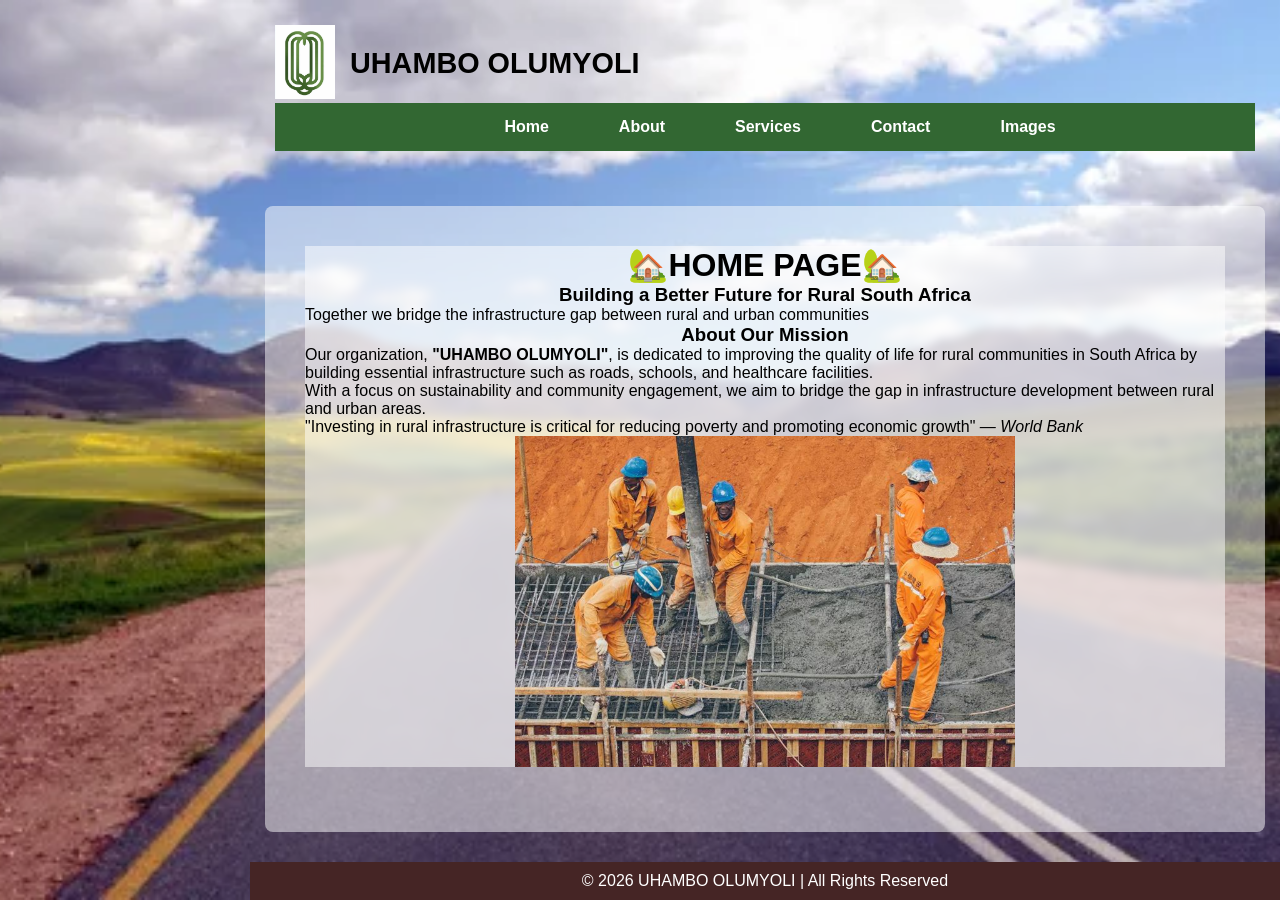
<file: index.html>
<!DOCTYPE html>
<html lang="en">
<head>
    <meta charset="UTF-8">
    <meta name="viewport" content="width=device-width, initial-scale=1.0">
    <link rel="stylesheet" href="CSS/style.css">
    <title>UHAMBO OLUMYOLI</title>
</head>
<body>
<header>
    <nav>
   <div class="brand">
    <div class="logo">
        <img src="Images/Logo.jpeg" alt="uhambo olumyoli" width="240" height="120">
    </div>
    <h1>UHAMBO OLUMYOLI</h1></div>
</div>
</nav>
<nav class="navbar">
<ul>
    <li><a href="index.html">Home</a></li>
    <li><a href="About.html">About</a></li>
    <li><a href="Services.html">Services</a></li>
    <li><a href="Contact.html">Contact</a></li>
    <li><a href="Images.html">Images</a></li>
</ul>
</nav>
</header>
<main>
<div class="text-block">

   <h1>🏡HOME PAGE🏡</h1>

  <section class="hero">
    <div class="hero-content">
      <h3>Building a Better Future for Rural South Africa</h3>
      <p>Together we bridge the infrastructure gap between rural and urban communities</p>
    </div>
  </section>

  <section class="intro">
    <h3>About Our Mission</h3>
    <p>Our organization, <strong>"UHAMBO OLUMYOLI"</strong>, is dedicated to improving the quality of life for rural communities in South Africa by building essential infrastructure such as roads, schools, and healthcare facilities.</p>
    
    <p>With a focus on sustainability and community engagement, we aim to bridge the gap in infrastructure development between rural and urban areas.</p>

    <blockquote>
      "Investing in rural infrastructure is critical for reducing poverty and promoting economic growth" 
      <cite>— World Bank</cite>
    </blockquote>

  </section>

   <img src="Images/Building3.jpg" alt="Construction Process" style="display: block; margin: 0 auto; width: 500px;" >

</div>
</main>
<footer>
    <p>&copy; 2026 UHAMBO OLUMYOLI | All Rights Reserved</p>
</footer>

</body>
</html>
</file>
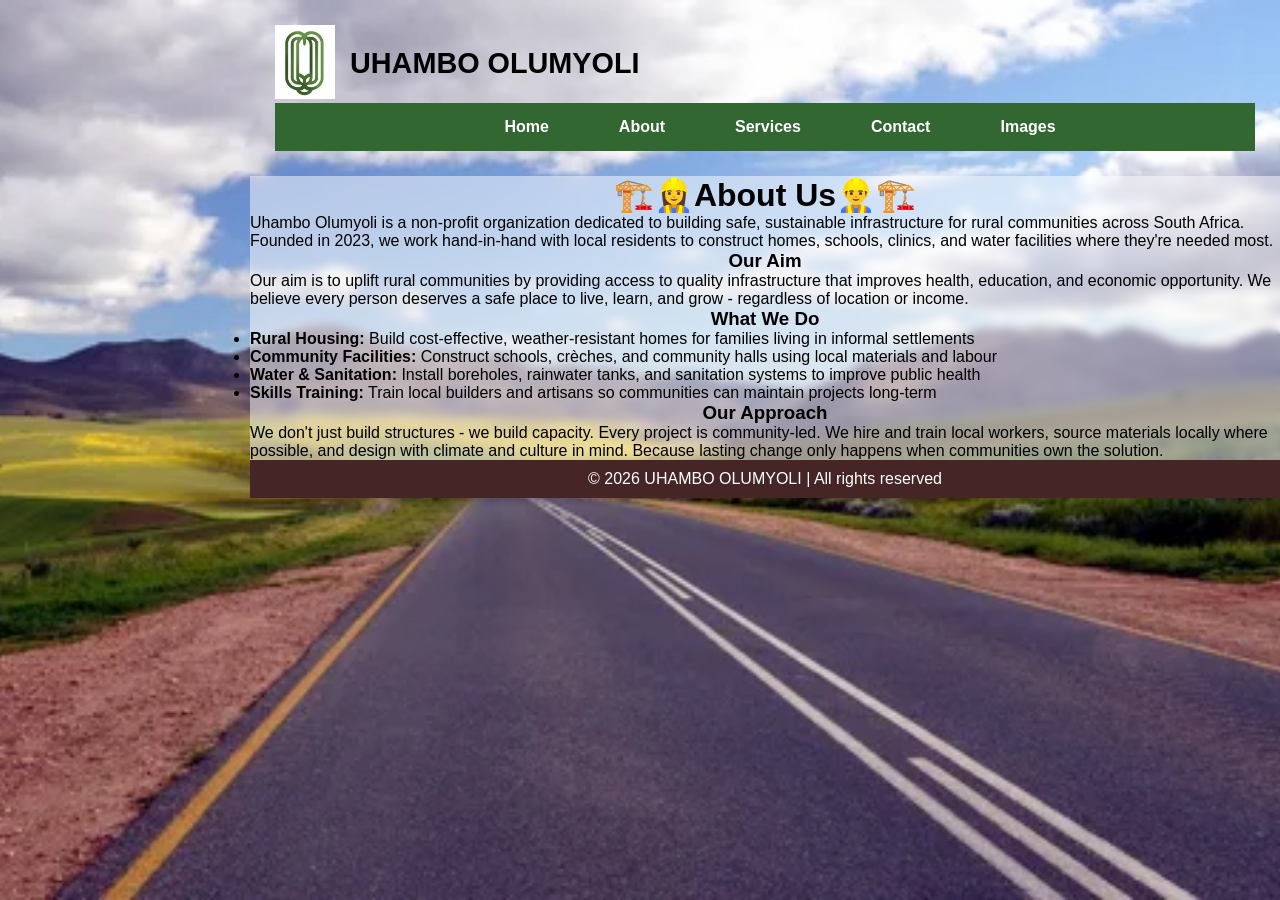
<file: About.html>
<!DOCTYPE html>
        <html lang="en">
        <head>
            <meta charset="UTF-8">
            <meta name="viewport" content="width=device-width, initial-scale=1.0">
            <link rel="stylesheet" href="CSS/style.css">
            <title>UHAMBO OLUMYOLI</title>
        </head>
        <body>
            <header>
                 <nav>
    <div class="brand">
    <div class="logo">
        <img src="Images/Logo.jpeg" alt="uhambo olumyoli" width="240" height="120">
    </div>
    <h1>UHAMBO OLUMYOLI</h1></div>
</div>
</nav>
    <nav class="navbar">
<ul>
     <li><a href="index.html">Home</a></li>
    <li><a href="About.html">About</a></li>
    <li><a href="Services.html">Services</a></li>
    <li><a href="Contact.html">Contact</a></li>
    <li><a href="Images.html">Images</a></li>
</ul>
</nav>
     </header>
<div class="text-block">
  <h1>🏗️👷‍♀️About Us👷‍♂️🏗️</h1>
  
  <p>Uhambo Olumyoli is a non-profit organization dedicated to building safe, sustainable infrastructure for rural communities across South Africa. Founded in 2023, we work hand-in-hand with local residents to construct homes, schools, clinics, and water facilities where they're needed most.</p>

  <h3>Our Aim</h3>
  <p>Our aim is to uplift rural communities by providing access to quality infrastructure that improves health, education, and economic opportunity. We believe every person deserves a safe place to live, learn, and grow - regardless of location or income.</p>

  <h3>What We Do</h3>
  <ul>
    <li><strong>Rural Housing:</strong> Build cost-effective, weather-resistant homes for families living in informal settlements</li>
    <li><strong>Community Facilities:</strong> Construct schools, crèches, and community halls using local materials and labour</li>
    <li><strong>Water & Sanitation:</strong> Install boreholes, rainwater tanks, and sanitation systems to improve public health</li>
    <li><strong>Skills Training:</strong> Train local builders and artisans so communities can maintain projects long-term</li>
  </ul>

  <h3>Our Approach</h3>
  <p>We don't just build structures - we build capacity. Every project is community-led. We hire and train local workers, source materials locally where possible, and design with climate and culture in mind. Because lasting change only happens when communities own the solution.</p>
</section>
</div>
<footer>&copy; 2026 UHAMBO OLUMYOLI | All rights reserved
</footer>

        
</body>
</html>
</file>
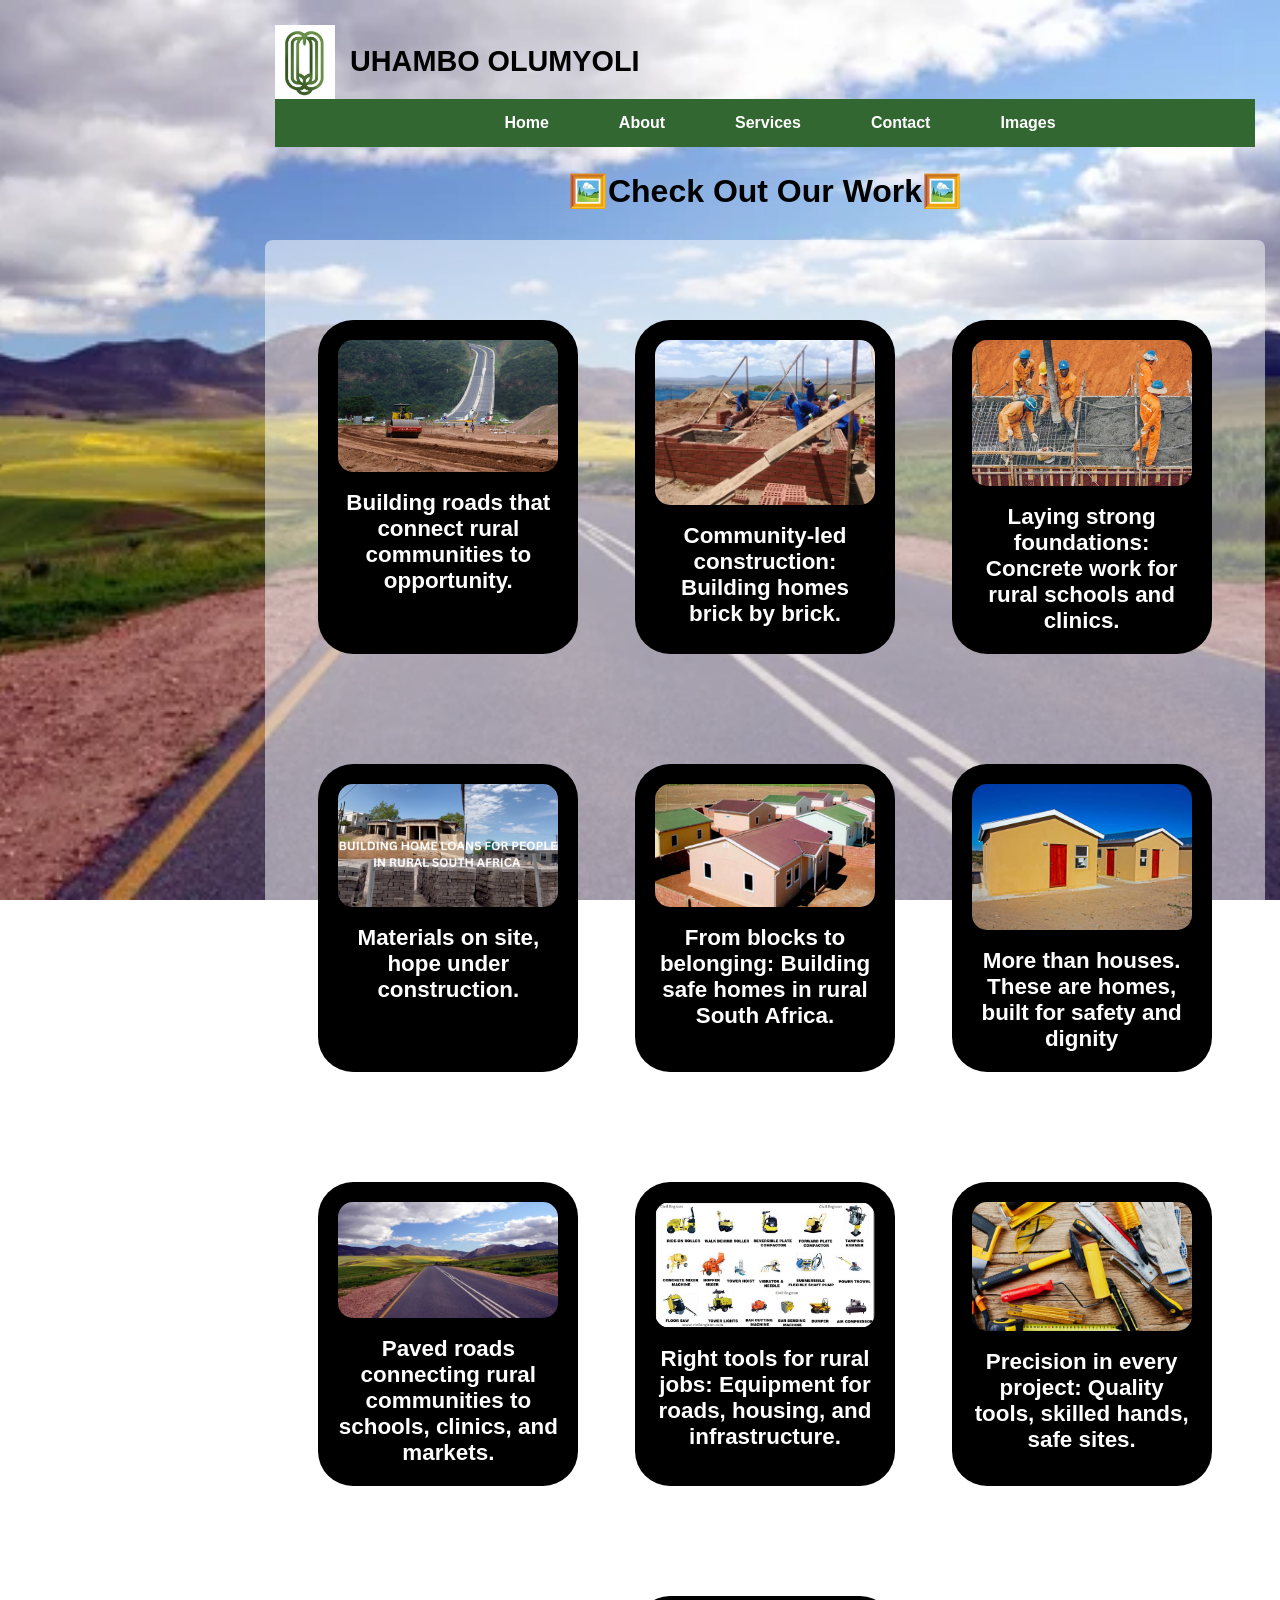
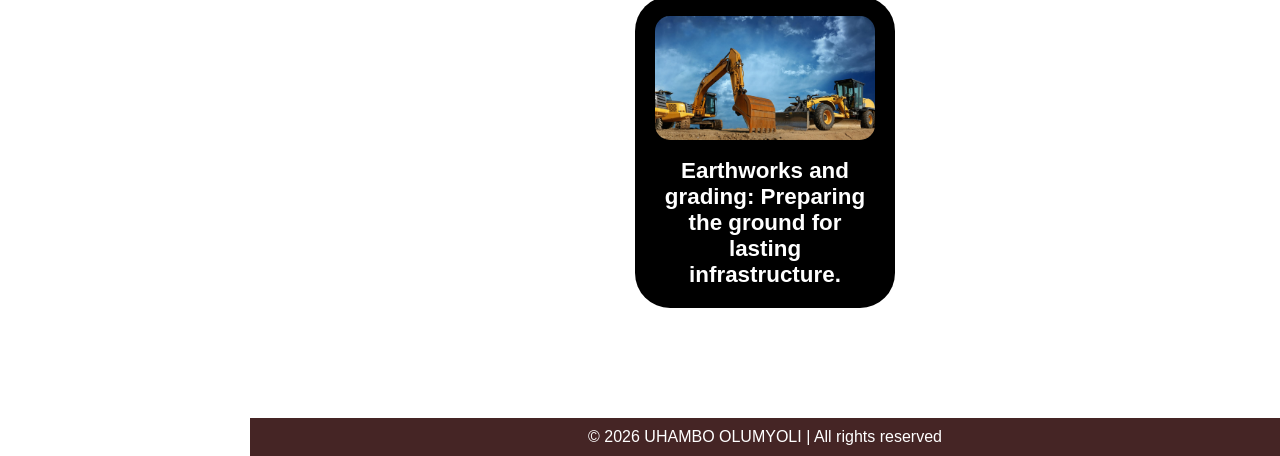
<file: Images.html>
<DOCTYPE! html>
<html lang="en">
    <head>
        <meta charser="UTF-8">
        <link rel="stylesheet" href="CSS/style.css">
        <meta name="viewport" content="width=device-width, initial-scale=1.0">
        <title> UHAMBO OLUMYOLI: Image</title>
    </head>
    <body>
        <header>
             <nav>
    <div class="brand">
    <div class="logo">
        <img src="Images/Logo.jpeg" alt="uhambo olumyoli" width="240" height="120">
    </div>
    <h1>UHAMBO OLUMYOLI</h1></div>
</div>
</nav>
    <nav class="navbar">
<ul>
     <li><a href="index.html">Home</a></li>
    <li><a href="About.html">About</a></li>
    <li><a href="Services.html">Services</a></li>
    <li><a href="Contact.html">Contact</a></li>
    <li><a href="Images.html">Images</a></li>
</ul>
</nav>
        </header>
        <h1> 🖼️Check Out Our Work🖼️</h1>
<main>
<div class="gallery">
    <div class="image-block">
  <img src="Images/Building1.jpg" alt="Description">
  <div class="caption">Building roads that connect rural communities to opportunity.</div>
</div>
    <div class="image-block">
  <img src="Images/Building2.jpg" alt="Description">
  <div class="caption">Community-led construction: Building homes brick by brick.</div>
</div>
    <div class="image-block">
  <img src="Images/Building3.jpg" alt="Construction3">
  <div class="caption">Laying strong foundations: Concrete work for rural schools and clinics.</div>
</div>
    <div class="image-block">
  <img src="Images/Building4.jpg" alt="Construction4">
  <div class="caption">Materials on site, hope under construction.</div>
</div>
    <div class="image-block">
  <img src="Images/Housing.jpg" alt="Housing1">
  <div class="caption">From blocks to belonging: Building safe homes in rural South Africa.</div>
</div>
    <div class="image-block">
  <img src="Images/Housing2.jpg" alt="Housing2">
  <div class="caption">More than houses. These are homes, built for safety and dignity</div>
</div>
    <div class="image-block">
  <img src="Images/Product.jpg" alt="The Road">
  <div class="caption">Paved roads connecting rural communities to schools, clinics, and markets.</div>
</div>
    <div class="image-block">
  <img src="Images/Equipment.jpg" alt="The Equipment">
  <div class="caption">Right tools for rural jobs: Equipment for roads, housing, and infrastructure.</div>
</div>
    <div class="image-block">
  <img src="Images/Equipment2.jpg" alt="The Equipment2">
  <div class="caption">Precision in every project: Quality tools, skilled hands, safe sites.</div>
</div>
    <div class="image-block">
  <img src="Images/Equipment3.jpg" alt="The Equipment3">
  <div class="caption">Earthworks and grading: Preparing the ground for lasting infrastructure.</div>
  </div>
  </div>
  </main>
<footer>&copy; 2026 UHAMBO OLUMYOLI | All rights reserved
</footer>

</body>
</html>
</file>
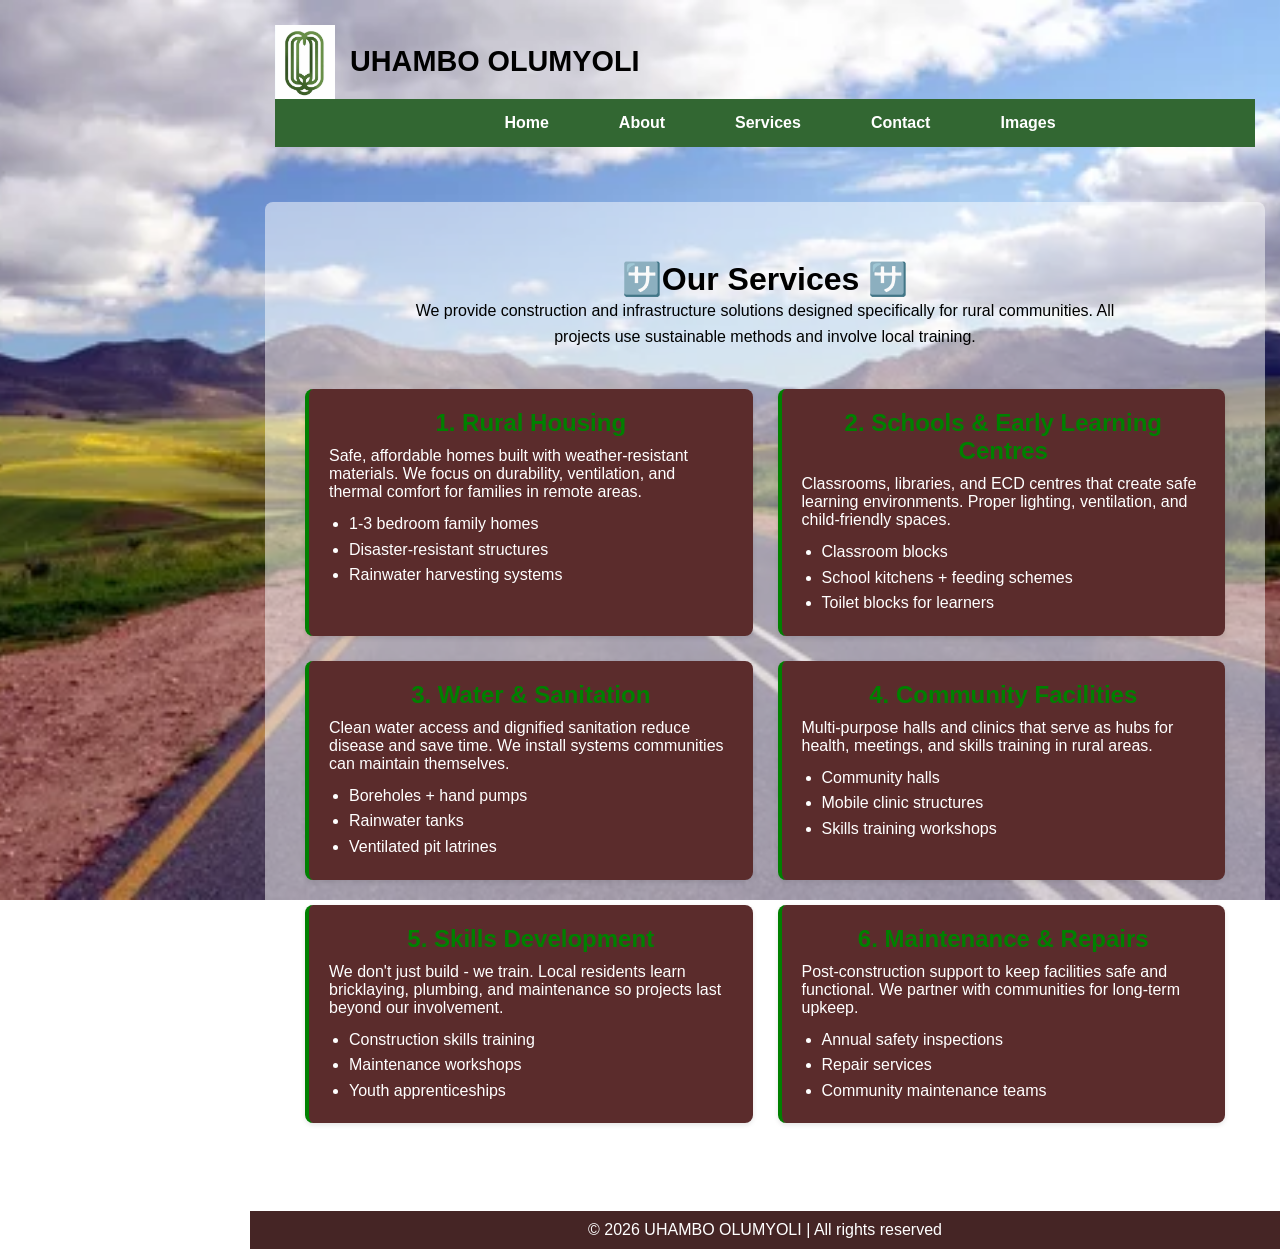
<file: Services.html>
<Doctype! html>
<html lang="en">

    <head>
        <meta charset="UTF-8">
        <meta name="viewport" content="width=device-width, initial-scale=1.0">
        <link rel="stylesheet" href="CSS/style.css">
        <title> UHAMBO OLUMYOLI</title>
    </head>
            <body>
                <header>
                     <nav>
    <div class="brand">
    <div class="logo">
        <img src="Images/Logo.jpeg" alt="uhambo olumyoli" width="240" height="120">
    </div>
    <h1>UHAMBO OLUMYOLI</h1></div>
</div>
</nav>
    <nav class="navbar">
<ul>
     <li><a href="index.html">Home</a></li>
    <li><a href="About.html">About</a></li>
    <li><a href="Services.html">Services</a></li>
    <li><a href="Contact.html">Contact</a></li>
    <li><a href="Images.html">Images</a></li>
</ul>
</nav>
                </header>
                <section class="services-page"></section>
                    <div class="services-grid">
                      <div class="services-card">
                      <div class="service-card-content">
<main>
<service class="services">
    <h1> 🈂️Our Services 🈂️</h1>
  <p class="intro">We provide construction and infrastructure solutions designed specifically for rural communities. All projects use sustainable methods and involve local training.</p>

  <div class="service-grid">
    
    <div class="service-card">
      <h2>1. Rural Housing</h2>
      <p>Safe, affordable homes built with weather-resistant materials. We focus on durability, ventilation, and thermal comfort for families in remote areas.</p>
      <ul>
        <li>1-3 bedroom family homes</li>
        <li>Disaster-resistant structures</li>
        <li>Rainwater harvesting systems</li>
      </ul>
    </div>

    <div class="service-card">
      <h2>2. Schools & Early Learning Centres</h2>
      <p>Classrooms, libraries, and ECD centres that create safe learning environments. Proper lighting, ventilation, and child-friendly spaces.</p>
      <ul>
        <li>Classroom blocks</li>
        <li>School kitchens + feeding schemes</li>
        <li>Toilet blocks for learners</li>
      </ul>
    </div>

    <div class="service-card">
      <h2>3. Water & Sanitation</h2>
      <p>Clean water access and dignified sanitation reduce disease and save time. We install systems communities can maintain themselves.</p>
      <ul>
        <li>Boreholes + hand pumps</li>
        <li>Rainwater tanks</li>
        <li>Ventilated pit latrines</li>
      </ul>
    </div>

    <div class="service-card">
      <h2>4. Community Facilities</h2>
      <p>Multi-purpose halls and clinics that serve as hubs for health, meetings, and skills training in rural areas.</p>
      <ul>
        <li>Community halls</li>
        <li>Mobile clinic structures</li>
        <li>Skills training workshops</li>
      </ul>
    </div>

    <div class="service-card">
      <h2>5. Skills Development</h2>
      <p>We don't just build - we train. Local residents learn bricklaying, plumbing, and maintenance so projects last beyond our involvement.</p>
      <ul>
        <li>Construction skills training</li>
        <li>Maintenance workshops</li>
        <li>Youth apprenticeships</li>
      </ul>
    </div>

    <div class="service-card">
      <h2>6. Maintenance & Repairs</h2>
      <p>Post-construction support to keep facilities safe and functional. We partner with communities for long-term upkeep.</p>
      <ul>
        <li>Annual safety inspections</li>
        <li>Repair services</li>
        <li>Community maintenance teams</li>
      </ul>
    </div>

  </div>
</section>
</div>
            </main>
           <footer>&copy; 2026 UHAMBO OLUMYOLI | All rights reserved
           </footer>
        
        </body>
        </html>
</file>
<file: CSS/style.css>
/*GLOBAL STYLES*/

html, body{
    height: 100%;
    margin: 0;
    padding: 0;
} 
* {
    margin: 0;
    padding: 0;
    box-sizing: border-box;
}
.logo img{
    width: 60px;
    height: auto;

}
.brand {
    display: flex;
    align-items: center;
        gap: 15px;
}
.brand h1{
    margin: 0;
    font-size: 1.8rem;
}
header{
    background-color: clear;
    text-align: center;
    padding: 25px;
}
h1{
    text-align: center;
    color: black;
    font-family: Arial, Helvetica, sans-serif;
}
h2{
    text-align: center;
    color: white;
}
h3{
    text-align: center;
    color: black;
}
body {
    font-family: Arial, Helvetica, sans-serif;
    background-image:url(../Images/Product.jpg);
    background-repeat: no-repeat;
    background-size: cover;
    background-position: center;
    background-attachment: fixed;
    min-height: 100vh;
    display: flex;
    flex-direction: column;
    padding-left: 250px;
  background-size: cover;
  color: white; /* text stays white + bright */
  margin: 0;
}
main{
    margin: 30px auto;
    background: rgba(255, 255, 255, 0.5);
    padding: 40px;
    max-width: 1000px;
    border-radius: 8px;
    box-shadow: 0 4px 15 px rgba(0,0,0,0.2);
    flex: 1;
}
.navbar ul {
    list-style-type: none;
    background-color: rgb(50, 103, 50);
    padding: 0px;
    margin: 0;
    overflow: hidden;
    display: flex;
    justify-content: center;
    gap: 40px;
    list-style: none;
    width: 100%;
}
nav a{
    color: white;
    text-decoration: none;
    margin: 0 15px;
    font-weight: bold;
}
.navbar a{
    color: white;
    text-decoration: none;
    padding: 15px 0;
    display: block;
    text-align: center;
    margin: 0 15px;
    width: 100%;
}
.navbar a:hover{
    background-color: rgb(52, 32, 31);
}

footer {
    display: block;
    clear: both;
    background-color: rgb(69, 37, 37);
    color: white;
    text-align: center;
    padding: 10px 0;
    width: 100%;

}
pre{
    font-family: Arial;
}

/*CONTACT PAGE STYLE*/

.contact-wrapper {
  display: flex;
  gap: 40px;
  margin-top: 30px;
  flex-wrap: wrap;
}

.contact-info {
  flex: 1;
  min-width: 250px;
}

.google-form {
  flex: 1;
  min-width: 300px;
}

.google-form iframe {
  width: 100%;
  border-radius: 15px;
}

.contact-card {
  max-width: 900px; /* wider for form + info */
}

/*IMAGES PAGE STYLE*/

.image-block {
  width: 260px;                    /* total width of black block */
  background: black;               /* black background */
  border-radius: 35px;             /* big rounded corners like Simon */
  padding: 20px;                   /* space between black edge + image */
  margin: 40px auto;               /* centers block on page */
  text-align: center;
}

.image-block img {
  width: 100%;                     /* image fills inside the padding */
  border-radius: 15px;             /* image corners slightly rounded */
  display: block;
}

.caption {
  color: white;
  font-size: 1.4rem;
  font-weight: bold;
  margin-top: 18px;                /* space between image + caption */
  font-family: Arial, sans-serif;
}
.gallery {
  display: flex;
  gap: 30px;
  justify-content: center;
  flex-wrap: wrap;
}
.text-block {
  background: rgba(255, 255, 255, 0.5); /* 0.9 = 90% white, 10% see-through */
  backdrop-filter: blur(5px);           /* frosted glass effect - looks modern */
  color: black;
}

/*SERVICES PAGE STYLE*/

.services {
  max-width: 1100px;
  margin: 40px auto;
  padding: 20px;
}

.services h2 {
  text-align: center;
  color: green;
  margin-bottom: 10px;
}

.services .intro {
  text-align: center;
  max-width: 700px;
  margin: 0 auto 40px;
  line-height: 1.6;
}

.service-grid {
  display: grid;
  grid-template-columns: repeat(auto-fit, minmax(300px, 1fr)); /* auto responsive */
  gap: 25px;
}

.service-card {
  background: rgb(91, 44, 44);
  border-left: 4px solid green; /* matches your footer */
  padding: 20px;
  border-radius: 8px;
  box-shadow: 0 2px 5px rgba(0,0,0,0.1);
}

.service-card h3 {
  margin-top: 0;
  color: #333;
}

.service-card ul {
  margin: 10px 0 0 20px;
  line-height: 1.6;
}
.intro {
    color: black;
}

/*ABOUT PAGE STYLE*/

.about {
  max-width: 900px;
  margin: 40px auto;
  padding: 20px;
  line-height: 1.7;
}

.about h2 {
  color: green; /* matches your footer */
  text-align: center;
  margin-bottom: 30px;
}

.about h3 {
  margin-top: 30px;
  color: #333;
}

.about ul {
  margin-left: 20px;
}
</file>
